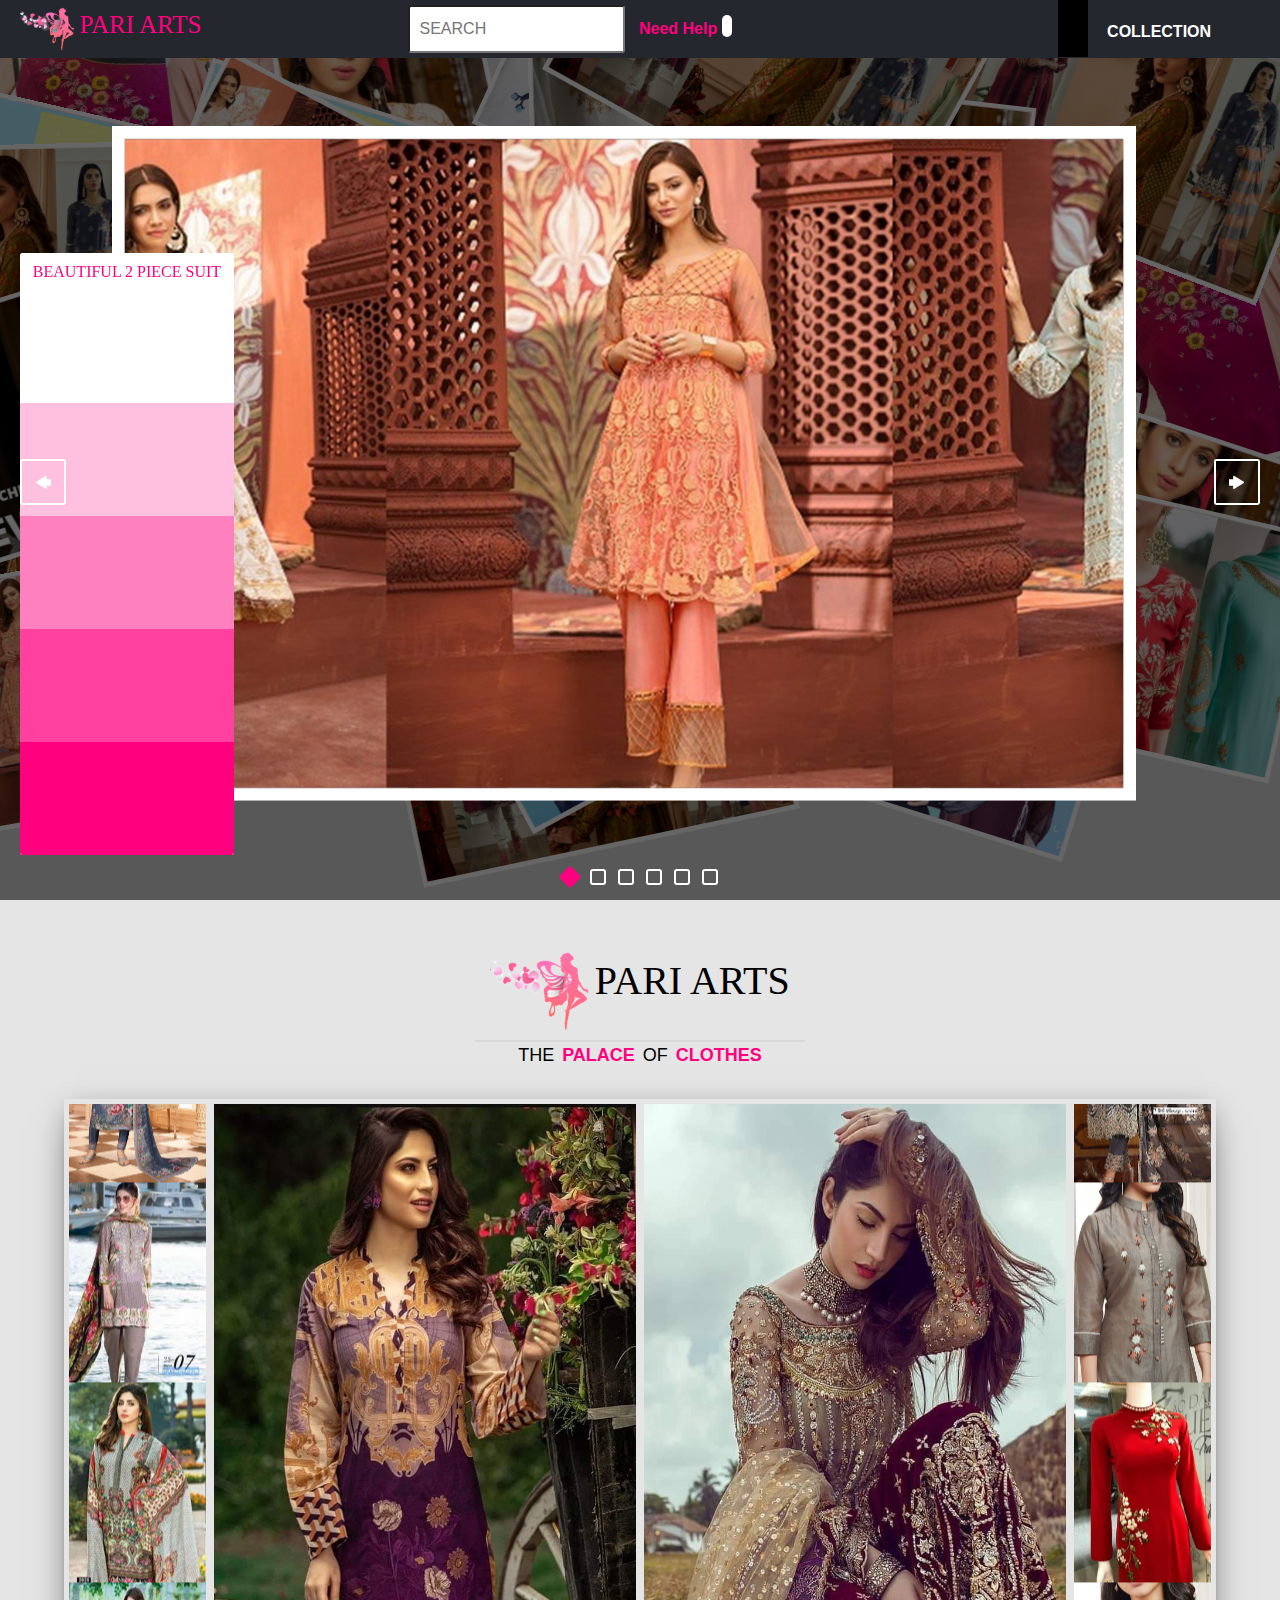
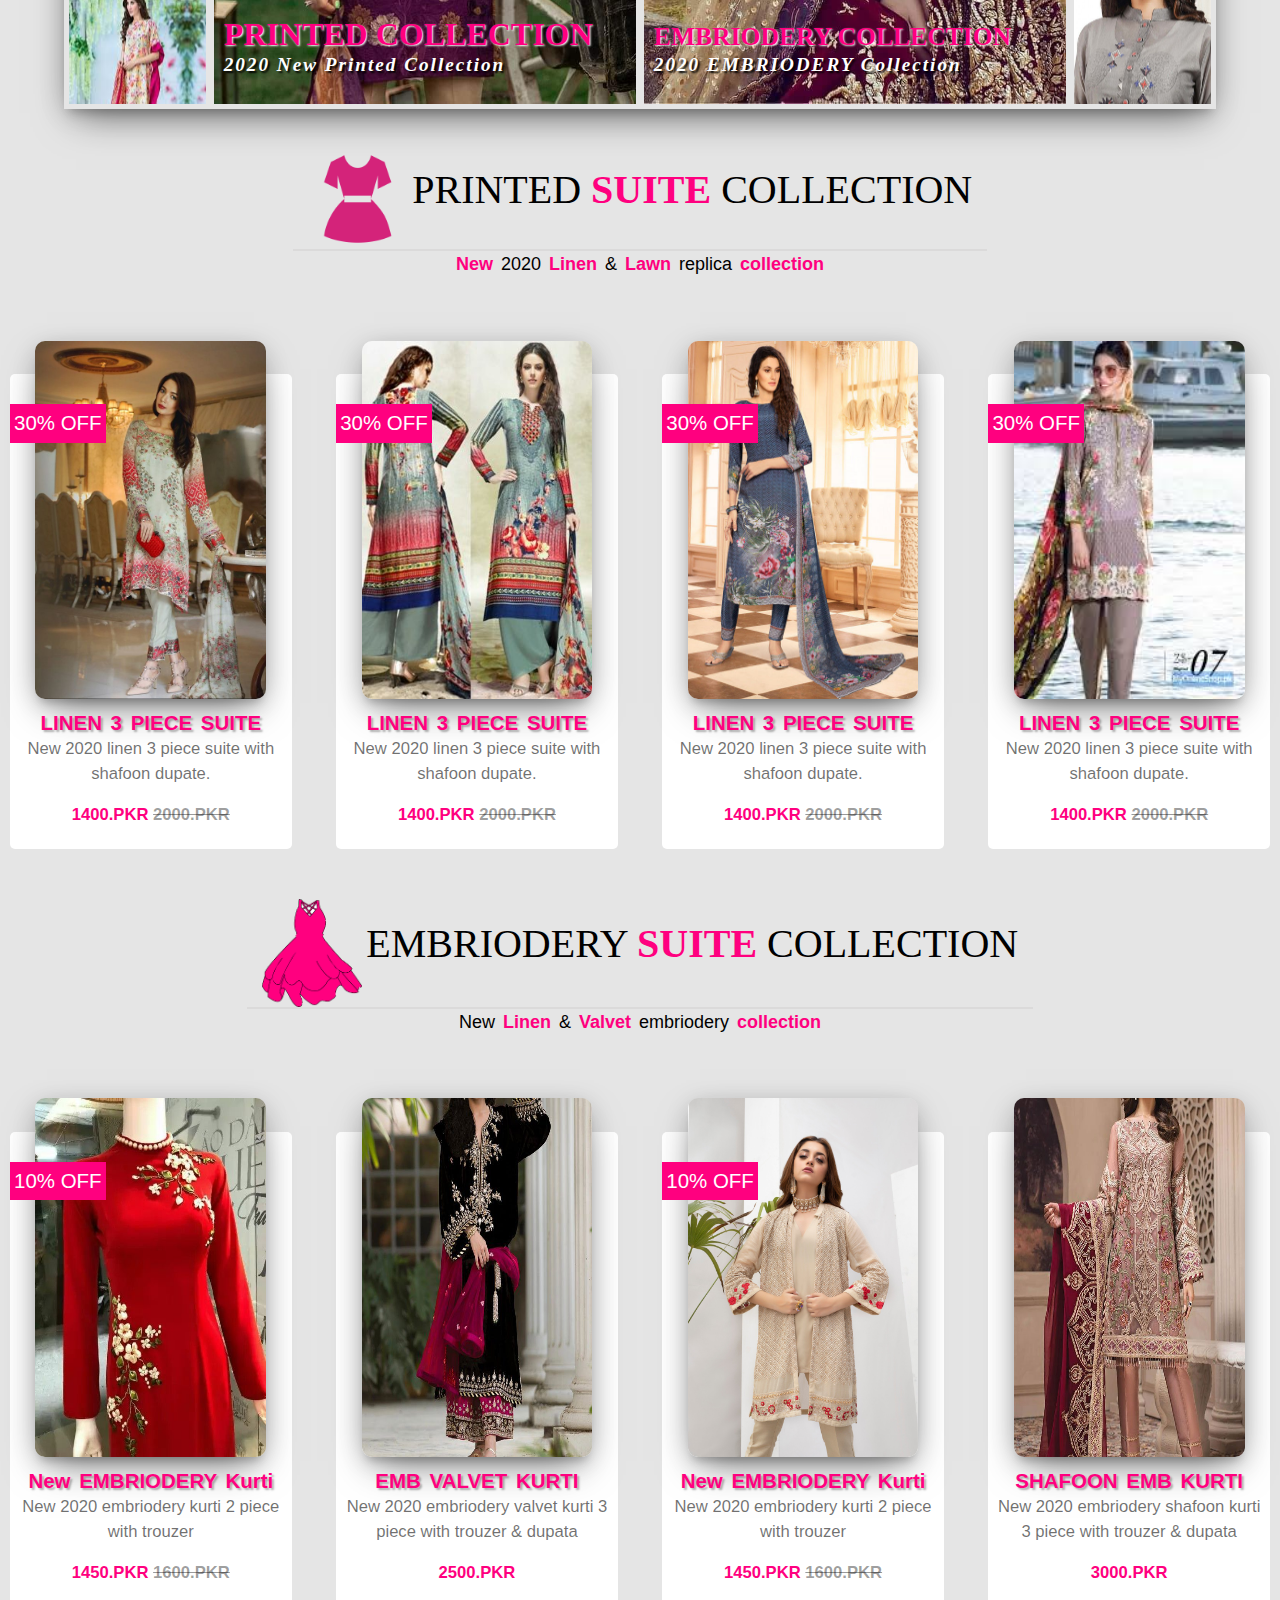
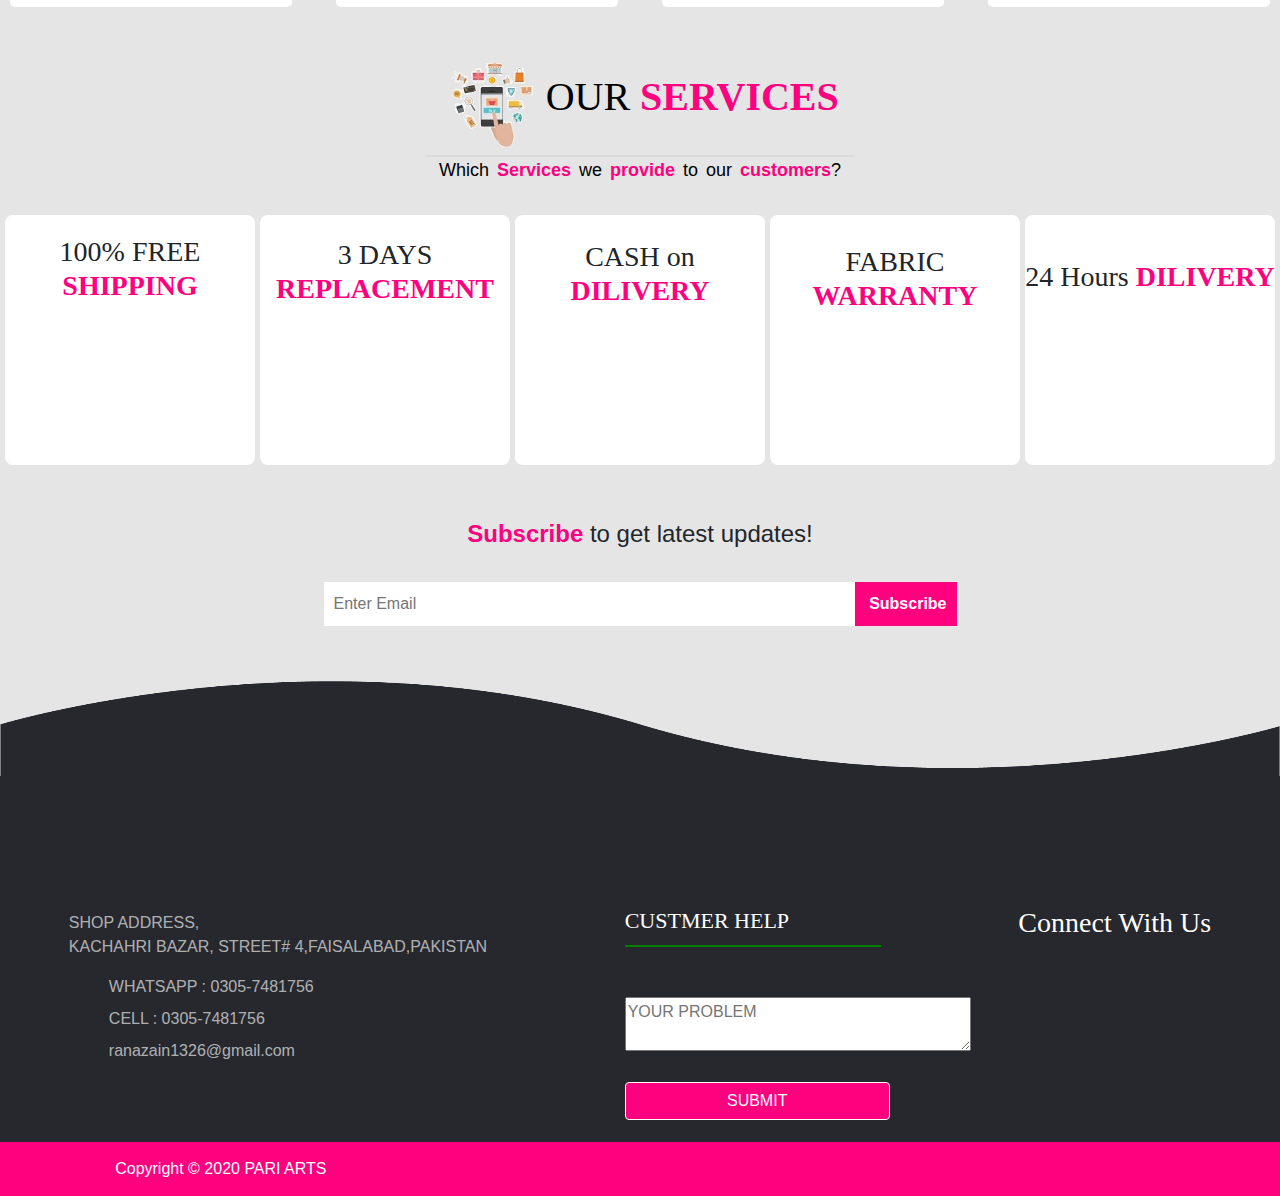
<file: public/index.html>
<!DOCTYPE html>
<html>
<head>
	<title>Pari Arts</title>
  <meta charset="UTF-8">
  <meta name="viewport" content="width=device-width, initial-scale=1.0">
  <meta http-equiv="X-UA-Compatible" content="ie=edge">
  <link rel="stylesheet" href="bootstrap.min.css">         
  <link rel="stylesheet" type="text/css" href="engine1/style.css" />
  <script type="text/javascript" src="engine1/jquery.js"></script>
  <link rel="stylesheet" href="https://pro.fontawesome.com/releases/v5.10.0/css/all.css" integrity="sha384-AYmEC3Yw5cVb3ZcuHtOA93w35dYTsvhLPVnYs9eStHfGJvOvKxVfELGroGkvsg+p" crossorigin="anonymous"/>
</head>

<body style="margin:none" id="body">
        <div class="search-div" id="search-b">
                <i class="fa fa-times" onclick="hides()"></i>
                <div>            
                <input type="search" placeholder="Search">
            </div>
            </div>
    <i id="chat" class="far fa-comment-dots" style="position: fixed; bottom: 80px;right: 10px;font-size: 35px; z-index: 300; color: #ff007f;"></i>
   <nav>

    <div class="logo-name">
      <img src="./IMGES/LOGO.png" alt="">
      <h1>PARI ARTS</h1>
    </div>

    <div class="search">
    <input type="search" placeholder="SEARCH">
    <i class="fas fa-search ser" style="color: white;font-size: 22px;" onclick="shows()"></i>
     <span id="help"> <span class="txt-h"> Need Help </span><i class="fas fa-question"></i>
               <ul class="about-drop">
                   <li>WHATSAPP : 0305-7481756
                       <i style="color: lightgreen;font-size: 20px;float: right" class="fab fa-whatsapp"></i>
                   </li>
                  
                   <li>CALL US : 03057481756
                       <i style="color: white;font-size: 20px;float: right" class="fas fa-phone"></i>
                   </li>
                   <li>CHAT : our team will help you
                       <i style="color: lightgreen;font-size: 20px;float: right" class="far fa-comment-dots"></i>
                   </li>
                   <li>EMAIL:<a style="text-decoration: none;" href="mailto:ranazain1326@gmail.com"> ranazain1326@gmail.com</a>
                     <i style="color: white;font-size: 20px;float: right" class="far fa-paper-plane"></i>
                   </li>
               </ul>
     </span>
   </div>

    <ul class="shop">
     <li> <a href="#" class="active"> <i class="fas fa-home"></i></a></li>        
     <li class="shop-d"> <span> COLLECTION<i class="fas fa-arrow-down"></i></span>
        <img class="img-nav" src="./IMGES/dress-transparent-png-5.png">       
       <ul class="about-drop t">
           <li>
             <a href="print-product.html">
             2020 REPLICA COLLECTION
           </a>
           <img src="./IMGES/dress-transparent-png-5.png">
              
           </li>
          
           <li>
               <a href="Emb-product.html">
               EMBRIODERY COLLECTION
             </a>
             <img src="./IMGES/dress-transparent-png-5.png">
                
             </li>
           
       </ul>
     </li>
      <li> <a href="login.html"> <i class="fas fa-user"></i></a></li>
      <li> <a href="whishlist.html"><i class="fas fa-shopping-cart"></i></a></li>
    </ul>

  </nav>
  <!-- Start slider -->
	 <div id="wowslider-container1">
	<div class="ws_images"><ul>
		<li><img src="data1/images/beautiful__2_piece_suit.jpg" alt="BEAUTIFUL  2 PIECE SUIT" title="BEAUTIFUL  2 PIECE SUIT" id="wows1_0"/></li>
		<li><img src="data1/images/new_2020_embriodery_kurti.jpg" alt="NEW 2020 EMBRIODERY KURTI" title="NEW 2020 EMBRIODERY KURTI" id="wows1_1"/></li>
		<li><img src="data1/images/new_2020_lawn_shirt.jpg" alt="NEW 2020 LAWN SHIRT" title="NEW 2020 LAWN SHIRT" id="wows1_2"/></li>
		<li><img src="data1/images/new_shafoon_collection.jpg" alt="NEW SHAFOON COLLECTION" title="NEW SHAFOON COLLECTION" id="wows1_3"/></li>
		<li><a href="http://wowslider.net"><img src="data1/images/printed__embriodery_shirt.png" alt="javascript slider" title="PRINTED & EMBRIODERY SHIRT" id="wows1_4"/></a></li>
		<li><img src="data1/images/printed_lawn.jpg" alt="PRINTED LAWN" title="PRINTED LAWN" id="wows1_5"/></li>
	</ul></div>
	<div class="ws_bullets"><div>
		<a href="#" title="BEAUTIFUL  2 PIECE SUIT"><span><img src="data1/tooltips/beautiful__2_piece_suit.jpg" alt="BEAUTIFUL  2 PIECE SUIT"/>1</span></a>
		<a href="#" title="NEW 2020 EMBRIODERY KURTI"><span><img src="data1/tooltips/new_2020_embriodery_kurti.jpg" alt="NEW 2020 EMBRIODERY KURTI"/>2</span></a>
		<a href="#" title="NEW 2020 LAWN SHIRT"><span><img src="data1/tooltips/new_2020_lawn_shirt.jpg" alt="NEW 2020 LAWN SHIRT"/>3</span></a>
		<a href="#" title="NEW SHAFOON COLLECTION"><span><img src="data1/tooltips/new_shafoon_collection.jpg" alt="NEW SHAFOON COLLECTION"/>4</span></a>
		<a href="#" title="PRINTED & EMBRIODERY SHIRT"><span><img src="data1/tooltips/printed__embriodery_shirt.png" alt="PRINTED & EMBRIODERY SHIRT"/>5</span></a>
		<a href="#" title="PRINTED LAWN"><span><img src="data1/tooltips/printed_lawn.jpg" alt="PRINTED LAWN"/>6</span></a>
	</div></div>
	<div class="ws_shadow"></div>
	</div>	
	<script type="text/javascript" src="engine1/wowslider.js"></script>
	<script type="text/javascript" src="engine1/script.js"></script>
	<!-- End slider -->
  
   <!-- Start first container  -->
    <div class="f-c-header">
       <div class="logo">
         <img src="./IMGES/LOGO.png" alt="pari emb" style="width: 100px">
         <h1>PARI ARTS</h1>
       </div>
       <p>THE <b>PALACE</b> OF <b>CLOTHES</b></p>
    </div>

 <!-- start of gellery -->
     <div class="img-grid">
          <marquee class="grid-left" direction="down" onmouseover="this.stop" onmouseout="this.start" scrollamount="10" behavior="alternate">
                <img src="./IMGES/printed/1.jpg" alt="">
                <img src="./IMGES/printed/2.jpg" alt="">
                <img src="./IMGES/printed/3.jpg" alt="">
                <img src="./IMGES/printed/4.jpg" alt="">
                <img src="./IMGES/printed/5.jpg" alt="">
                <img src="./IMGES/printed/6.jpg" alt="">                                                                                              
          </marquee>
          <div class="grid-left2">
                 <img class=".img" src="./IMGES/printed/left.jpg" alt="">
                 <h1> <b>PRINTED COLLECTION </b><br> <i> 2020 New Printed Collection</i> </h1>
          </div>
          <div class="grid-right2">
                 <img class=".img" src="./IMGES/emb/righr 2.jpg" alt="">       
                 <h1> <b>EMBRIODERY COLLECTION </b><br> <i> 2020 EMBRIODERY Collection</i> </h1>                               
          </div>
          <marquee class="grid-right" direction="down" onmouseover="this.stop" onmouseout="this.start" scrollamount="10" behavior="alternate">          
            <img src="./IMGES/emb/shiffon/chiffon-.jpg" alt="">
            <img src="./IMGES/emb/valvet/val.jpg" alt="">
            <img src="./IMGES/emb/LINEN/2.jpg" alt="">
            <img src="./IMGES/emb/KURTI 2020/2.jpg" alt="">
            <img src="./IMGES/emb/KURTI 2020/3.jpg" alt="">
            <img src="./IMGES/emb/KURTI 2020/1.jpg" alt=""> 
          </marquee>
     </div>
  <!-- end fo gellery -->
  <div class="f-c-header">
    <div class="logo">
      <img src="./IMGES/clothes-icon-png-58.png" alt="pari emb">
      <h1>PRINTED <b>SUITE</b> COLLECTION</h1>
    </div>
    <p> <b>New </b>2020 <b>Linen</b> &amp <b>Lawn</b> replica <b>collection</b></p>
 </div>

     <div class="printed-colec">

        <div class="cards">
          <span>30% OFF</span>
            <img src="./IMGES/printed/1.jpg" alt="">
            <h4>
              LINEN 3 PIECE SUITE
            </h4>
            <p>New 2020 linen 3 piece suite with shafoon dupate.</p>

            <div class="price-info">
                <i class="fas fa-heart"></i>
                <p id="price">
                    1400.PKR
                  <del style="color: rgba(0, 0, 0, 0.397);">2000.PKR</del>
                </p>
                <i class="fas fa-shopping-cart"></i>          
            </div>
        </div>
        <div class="cards">
            <span>30% OFF</span>
              <img src="./IMGES/printed/2.jpg" alt="">
              <h4>
                LINEN 3 PIECE SUITE
              </h4>
              <p>New 2020 linen 3 piece suite with shafoon dupate.</p>
  
              <div class="price-info">
                  <i class="fas fa-heart"></i>
                  <p id="price">
                      1400.PKR
                    <del style="color: rgba(0, 0, 0, 0.397);">2000.PKR</del>
                  </p>
                  <i class="fas fa-shopping-cart"></i>          
              </div>
          </div>
          <div class="cards">
              <span>30% OFF</span>
                <img src="./IMGES/printed/3.jpg" alt="">
                <h4>
                  LINEN 3 PIECE SUITE
                </h4>
                <p>New 2020 linen 3 piece suite with shafoon dupate.</p>
    
                <div class="price-info">
                    <i class="fas fa-heart"></i>
                    <p id="price">
                        1400.PKR
                      <del style="color: rgba(0, 0, 0, 0.397);">2000.PKR</del>
                    </p>
                    <i class="fas fa-shopping-cart"></i>          
                </div>
            </div>
            <div class="cards">
                <span>30% OFF</span>
                  <img src="./IMGES/printed/4.jpg" alt="">
                  <h4>
                    LINEN 3 PIECE SUITE
                  </h4>
                  <p>New 2020 linen 3 piece suite with shafoon dupate.</p>
      
                  <div class="price-info">
                      <i class="fas fa-heart"></i>
                      <p id="price">
                          1400.PKR
                        <del style="color: rgba(0, 0, 0, 0.397);">2000.PKR</del>
                      </p>
                      <i class="fas fa-shopping-cart"></i>    
                      <h1 class="view-more"><a href="print-product.html"><i class="fas fa-angle-right"></i></a></h1>      
                  </div>
              </div>
     </div>


     <div class="f-c-header">
        <div class="logo">
          <img src="./IMGES/images.png" alt="pari emb">
          <h1>EMBRIODERY <b>SUITE</b> COLLECTION</h1>
        </div>
        <p> New <b>Linen</b> &amp <b>Valvet</b> embriodery <b>collection</b></p>
     </div>
    
         <div class="printed-colec">
    
            <div class="cards">
              <span>10% OFF</span>
                <img src="./IMGES/emb/KURTI 2020/3.jpg" alt="">
                <h4>
                New EMBRIODERY Kurti
                </h4>
                <p>New 2020 embriodery kurti 2 piece with trouzer</p>
    
                <div class="price-info">
                    <i class="fas fa-heart"></i>
                    <p id="price">
                        1450.PKR
                      <del style="color: rgba(0, 0, 0, 0.397);">1600.PKR</del>
                    </p>
                    <i class="fas fa-shopping-cart"></i>          
                </div>
            </div>
            
            <div class="cards">
                
                  <img src="./IMGES/emb/valvet/val.jpg" alt="">
                  <h4>
                  EMB VALVET KURTI
                  </h4>
                  <p>New 2020 embriodery valvet kurti 3 piece with trouzer &amp dupata</p>
      
                  <div class="price-info">
                      <i class="fas fa-heart"></i>
                      <p id="price">
                          2500.PKR
                      </p>
                      <i class="fas fa-shopping-cart"></i>          
                  </div>
              </div>

              <div class="cards">
                  <span>10% OFF</span>
                    <img src="./IMGES/emb/KURTI 2020/6.jpg" alt="">
                    <h4>
                    New EMBRIODERY Kurti
                    </h4>
                    <p>New 2020 embriodery kurti 2 piece with trouzer</p>
        
                    <div class="price-info">
                        <i class="fas fa-heart"></i>
                        <p id="price">
                            1450.PKR
                          <del style="color: rgba(0, 0, 0, 0.397);">1600.PKR</del>
                        </p>
                        <i class="fas fa-shopping-cart"></i>          
                    </div>
                </div>

                <div class="cards">
                      <img src="./IMGES/emb/shiffon/chiffon-.jpg" alt="">
                      <h4>
                      SHAFOON EMB KURTI
                      </h4>
                      <p>New 2020 embriodery shafoon kurti 3 piece with trouzer &amp dupata</p>
          
                      <div class="price-info">
                          <i class="fas fa-heart"></i>
                          <p id="price">
                             3000.PKR
                          </p>
                          <i class="fas fa-shopping-cart"></i>          
                      </div>
                      <h1 class="view-more"><a href="Emb-product.html"><i class="fas fa-angle-right"></i></a></h1>      
                      
                  </div>
         </div>
    
             <!-- this is services area -->
             
             <div class="f-c-header">
                    <div class="logo">
                      <img src="./IMGES/serv.png" alt="pari emb" style="width: 100px;">
                      <h1>OUR <b>SERVICES</b></h1>
                    </div>
                    <p> Which <b>Services</b> we <b>provide</b> to our <b>customers</b>?</p>
                 </div>

                      <div class="services">
                          <div class="serv-card" style="margin-left: 5px;">
                            <i class="fas fa-shipping-fast" style="margin-top: 45px;"></i>
                            <h3 style="margin-top: 20px;">100% FREE <b> SHIPPING </b></h3>
                          </div>
                          <div class="serv-card">
                                <i class="fas fa-exchange-alt" style="margin-top: 45px;"></i>
                                <h3 style="margin-top: 23px;">3 DAYS <b> REPLACEMENT </b></h3>
                              </div>
                              <div class="serv-card">
                                    <i class="fas fa-money-bill-wave" style="margin-top: 45px;"></i>
                                    <h3 style="margin-top: 25px;" >CASH on <b> DILIVERY </b></h3>
                                  </div>
                                  <div class="serv-card">
                                        <i class="fas fa-diagnoses" style="margin-top: 40px;"></i>
                                        <h3 style="margin-top: 30px;">FABRIC <b> WARRANTY </b></h3>
                                      </div>
                                      <div class="serv-card">
                                            <i class="far fa-clock" style="margin-top: 40px;"></i>
                                            <h3 style="margin-top: 28px;">24 Hours <b> DILIVERY </b></h3>
                                          </div>
                      </div>
                      <div class="subscribe">
                      <h4> <b style="color: #ff007f">Subscribe</b> to get latest updates!</h4>
                      <div class="sub-btn">
                          <input type="email" placeholder="Enter Email" class="input">
                          <input class="butn" type="submit" value="Subscribe">
                        </div>
                    </div>
         <!-- this is footer area -->
         <footer>
           <img src="./IMGES/f.png" alt="">
            <div class="footer-1" style="margin-top: -10px;">
                <p>SHOP ADDRESS,<br>
                 <i class="fa fa-location-arrow"></i>
                 KACHAHRI BAZAR, STREET# 4,FAISALABAD,PAKISTAN</p>
                 <ul>
                     <li>
                     <i class="fab fa-whatsapp" aria-hidden="true" ></i>
                      WHATSAPP : 0305-7481756
                     </li>
                     <li>
                         <i class="fa fa-phone" aria-hidden="true" ></i>
                          CELL : 0305-7481756
                     </li>
                     <li>
                         <i class="fa fa-envelope" aria-hidden="true" ></i>
                          ranazain1326@gmail.com
                     </li>
                 </ul>
            </div>

            <div class="footer-2" style="margin-top: 50px;">
                <h3 style="font-size: 22px;">CUSTMER HELP</h3>
               <textarea style="margin-top: 50px;" name="help" cols="35" rows="2" placeholder="YOUR PROBLEM"></textarea>
               <button style="width: 265px"  class="btn btn-info my-4 btn-block" type="submit" onclick="problem()">SUBMIT</button>
            </div>
            <div class="footer-3" >
             <h3>Connect With Us</h3>
             <ul class="styled-icons icon-dark icon-theme-colored icon-circled icon-sm">
                 <li>
                     <a href="https://www.facebook.com" target="_blank"><i  class="fab fa-facebook-square"></i></a>
                 </li>
                         <li><a href="https://twitter.com" target="_blank"><i style="color: royalblue" class="fab fa-twitter"></i></a></li>
                         <li><a href="https://www.instagram.com" target="_blank"><i class="fab fa-instagram"></i></a></li>
                         <li><a href="https://www.youtube.com" target="_blank"><i style="color: rgb(209, 10, 10)" class="fab fa-youtube"></i></a></li>
             </ul>
            </div>
            <div class="copyright">
            Copyright © 2020 PARI ARTS
         </div>
        </footer>
        <div class="form-back" id="form-show">
                <i class="fa fa-times" onclick="hide()"></i>
                    <div class="form-info">
                        <img src="./IMGES/printed/left.jpg" alt="">
                        <div class="f-info">
                        <h1>WELCOME TO <b>PARI ARTS</b></h1>
                        <P>Pari Arts the palace of cloth.we have new &amp latest Embriodery &amp Printed suite collection.</P>
                        <a class="log" href="login.html" style="color: #ff007f; background-color: white; padding: 5px; " >LOGIN</a>
                    </div>
                </div>
            <form onsubmit="return signup()" id="f" class="text-center border border-light p-5 fs fs2" method="post" action="index.html">
            
                <p class="h4 mb-4" style="font-size: 30px;">Sign up</p>
                <hr>
                <div class="form-row mb-4">
                <div class="col">
                <!-- name -->
                <input type="text" id="Name" class="form-control" placeholder="NAME" required>
                </div>
                <div class="col">
                <!-- Last name -->
                <input type="text" id="UserName" class="form-control" placeholder="USERNAME" required>
                </div>
                </div>
                <!-- E-mail -->
                <input type="email" id="Email" class="form-control mb-4" placeholder="E-mail" required>
                <!-- Password -->
                <input type="password" id="Password" class="form-control" placeholder="Password" aria-describedby="defaultRegisterFormPasswordHelpBlock" required>
                    <br>
                <input type="password" id="RPassword" class="form-control" placeholder="Retype Password" aria-describedby="defaultRegisterFormPasswordHelpBlock" required>
                 <br>
                <div class="custom-control custom-checkbox">
                <input type="checkbox" class="custom-control-input" id="defaultRegisterFormNewsletter" required>
                <label class="custom-control-label" for="defaultRegisterFormNewsletter">Agree Terms and Condition!</label></div>
                <!-- Sign up button -->
                <button  class="btn btn-info my-4 btn-block" type="submit">SIGNUP</button>
                <div class="otherlog">
                        <a href="https://www.google.com" target="_blank"><i style="color: green" class="fab fa-google"></i></a>
                        <a href="https://www.facebook.com" target="_blank"><i style="color: royalblue" class="fab fa-facebook-square"></i></a>
                        <a href="https://www.twitter.com" target="_blank"><i class="fab fa-twitter"></i></a>   
                    </div> 
                </form>
            </div>
            <script src="app.js"></script>
</body>
</html>
</file>
<file: public/engine1/style.css>
body{
	background-color: #e5e5e5;
	overflow-x: hidden !important;
}
.active{
	background-color: black;
	padding: 15px 15px;;
	font-size: 25px;
}
/*
 *	generated by WOW Slider 9.0
 *	template Rhomb
 */
@import url(https://fonts.googleapis.com/css?family=Bitter);
@font-face {
  font-family: 'ws-ctrl-rhomb';
  src: url('ws-ctrl-rhomb.eot');
  src: url('ws-ctrl-rhomb.eot#iefix') format('embedded-opentype'),
       url('ws-ctrl-rhomb.svg#ws-ctrl-rhomb') format('svg');
  font-weight: normal;
  font-style: normal;
}
@font-face {
  font-family: 'ws-ctrl-rhomb';
  src: url('[data-uri]') format('woff'),
       url('[data-uri]') format('truetype');
}
#wowslider-container1 { 
	display: block;
	zoom: 1; 
	position: relative;
	width: 100%;
	max-width: 100%;
	max-height:none;
	margin:0px auto 0px;
	z-index:90;
	text-align:left; /* reset align=center */
	font-size: 10px;
	text-shadow: none; /* fix some user styles */

	/* reset box-sizing (to boostrap friendly) */
	-webkit-box-sizing: content-box;
	-moz-box-sizing: content-box;
	box-sizing: content-box; 
}
* html #wowslider-container1{ width:1600px }
#wowslider-container1 .ws_images ul{
	position:relative;
	width: 10000%; 
	height:100%;
	left:0;
	list-style:none;
	margin:0;
	padding:0;
	border-spacing:0;
	overflow: visible;
	/*table-layout:fixed;*/
}
#wowslider-container1 .ws_images ul li{
	position: relative;
	width:1%;
	height:100%;
	line-height:0; /*opera*/
	overflow: hidden;
	float:left;
	/*font-size:0;*/
	padding:0 0 0 0 !important;
	margin:0 0 0 0 !important;
}

#wowslider-container1 .ws_images{
	position: relative;
	left:0;
	top:0;
	height:100%;
	max-height:none;
	max-width: 100%;
	vertical-align: top;
	border:none;
	overflow: hidden;
}
#wowslider-container1 .ws_images ul a{
	width:100%;
	height:100%;
	max-height:none;
	display:block;
	color:transparent;
}
#wowslider-container1 img{
	max-width: none !important;
}
#wowslider-container1 .ws_images .ws_list img,
#wowslider-container1 .ws_images > div > img{
	width:100%;
	border:none 0;
	max-width: none;
	padding:0;
	margin:0;
}
#wowslider-container1 .ws_images > div > img {
	max-height:none;
}

#wowslider-container1 .ws_images iframe {
	position: absolute;
	z-index: -1;
}

#wowslider-container1 .ws-title > div {
	display: inline-block !important;
}

#wowslider-container1 a{ 
	text-decoration: none; 
	outline: none; 
	border: none; 
}

#wowslider-container1  .ws_bullets { 
	float: left;
	position:absolute;
	z-index:70;
}
#wowslider-container1  .ws_bullets div{
	position:relative;
	float:left;
	font-size: 0px;
}
/* compatibility with Joomla styles */
#wowslider-container1  .ws_bullets a {
	line-height: 0;
}

#wowslider-container1  .ws_script{
	display:none;
}
#wowslider-container1 sound, 
#wowslider-container1 object{
	position:absolute;
}

/* prevent some of users reset styles */
#wowslider-container1 .ws_effect {
	position: static;
	width: 100%;
	height: 100%;
}

#wowslider-container1 .ws_photoItem {
	border: 2em solid #fff;
	margin-left: -2em;
	margin-top: -2em;
}
#wowslider-container1 .ws_cube_side {
	background: #A6A5A9;
}


#wowslider-container1.ws_gestures {
	cursor: -webkit-grab;
	cursor: -moz-grab;
	cursor: url("[data-uri]"), move;
}
#wowslider-container1.ws_gestures.ws_grabbing {
	cursor: -webkit-grabbing;
	cursor: -moz-grabbing;
	cursor: url("[data-uri]"), move;
}

/* hide controls when video start play */
#wowslider-container1.ws_video_playing .ws_bullets,
#wowslider-container1.ws_video_playing .ws_fullscreen,
#wowslider-container1.ws_video_playing .ws_next,
#wowslider-container1.ws_video_playing .ws_prev {
	display: none;
}


/* youtube/vimeo buttons */
#wowslider-container1 .ws_video_btn {
	position: absolute;
	display: none;
	cursor: pointer;
	top: 0;
	left: 0;
	width: 100%;
	height: 100%;
	z-index: 55;
}
#wowslider-container1 .ws_video_btn.ws_youtube,
#wowslider-container1 .ws_video_btn.ws_vimeo {
	display: block;
}
#wowslider-container1 .ws_video_btn div {
	position: absolute;
	background-image: url(./playvideo.png);
	background-size: 200%;
	top: 50%;
	left: 50%;
	width: 7em;
	height: 5em;
	margin-left: -3.5em;
	margin-top: -2.5em;
}
#wowslider-container1 .ws_video_btn.ws_youtube div {
	background-position: 0 0;
}
#wowslider-container1 .ws_video_btn.ws_youtube:hover div {
	background-position: 100% 0;
}
#wowslider-container1 .ws_video_btn.ws_vimeo div {
	background-position: 0 100%;
}
#wowslider-container1 .ws_video_btn.ws_vimeo:hover div {
	background-position: 100% 100%;
}

#wowslider-container1 .ws_playpause.ws_hide {
	display: none !important;
}
/* bullets */
#wowslider-container1  .ws_bullets { 
	padding: 0px; 
}
#wowslider-container1 .ws_bullets a { 
	position:relative;
	display: inline-block;
	width: 0;
	margin: 3px 6px;
	padding: 8px;
} 
#wowslider-container1 .ws_bullets a > span {
	position:absolute;
	display: block;
	top:0;
	right: 0;
	height:100%;
	width:100%;
	border-radius: 3px;
	box-shadow: inset 0 0 0 2px #fff;

	-webkit-transition: background 200ms ease-in-out, -webkit-transform 200ms ease-in-out, box-shadow 200ms ease-in-out;
	transition: background 200ms ease-in-out, transform 200ms ease-in-out, -webkit-transform 200ms ease-in-out, box-shadow 200ms ease-in-out;
}

#wowslider-container1 .ws_bullets a.ws_overbull > span,
#wowslider-container1 .ws_bullets a.ws_selbull > span {
	-webkit-transform: rotate(45deg);
	transform: rotate(45deg);
	background: #ff007f;
	box-shadow: inset 0 0 0 2px #ff007f;
}
/* play/pause, arrows */
#wowslider-container1 a.ws_next,
#wowslider-container1 a.ws_prev,
#wowslider-container1 .ws_playpause {
	position:absolute;
	font: 2em "ws-ctrl-rhomb";
	width: 2.9em;
	height: 2.9em;
	top:50%;
	border-radius: 0.15em;
	
	margin-top: -1.25em;
	color: #ffffff;
	z-index: 100;

	box-shadow: inset 0 0 0 2px #fff;

	-webkit-transition: background 200ms ease-in-out, -webkit-transform 200ms ease-in-out, box-shadow 200ms ease-in-out;
	transition: background 200ms ease-in-out, transform 200ms ease-in-out, -webkit-transform 200ms ease-in-out, box-shadow 200ms ease-in-out;
}
#wowslider-container1 a.ws_next {
	right: 20px;
}
#wowslider-container1 a.ws_prev {
	left: 20px;
}
#wowslider-container1 .ws_playpause {
	left:50%;
	margin-left:-1.25em;
}

#wowslider-container1 a.ws_next:hover,
#wowslider-container1 a.ws_prev:hover,
#wowslider-container1 .ws_playpause:hover {
	background: #ff007f;
	box-shadow: inset 0 0 0 2px #ff007f;

	-webkit-transform: rotate(45deg);
	transform: rotate(45deg);
}


#wowslider-container1 a.ws_next > span,
#wowslider-container1 a.ws_prev > span,
#wowslider-container1 .ws_playpause > span {
	display: block;
	-webkit-transition: -webkit-transform 200ms ease-in-out;
	transition: transform 200ms ease-in-out, -webkit-transform 200ms ease-in-out;
}
#wowslider-container1 a.ws_next:hover > span,
#wowslider-container1 a.ws_prev:hover > span,
#wowslider-container1 .ws_playpause:hover > span {
	-webkit-transform: rotate(-45deg);
	transform: rotate(-45deg);
}

#wowslider-container1 a.ws_next > span:before,
#wowslider-container1 a.ws_prev > span:before,
#wowslider-container1 .ws_playpause > span:before {
	display: block;
	text-align: center;
	line-height: 2.9em;
	line-height: 3.2em\9; /* ie9 hack */
	height:100%;
}
/* IE10+ hacks */
_:-ms-input-placeholder, :root #wowslider-container1 a.ws_next > span:before {line-height: 3.2em;}
_:-ms-input-placeholder, :root #wowslider-container1 a.ws_prev > span:before {line-height: 3.2em;}
_:-ms-input-placeholder, :root #wowslider-container1 a.ws_playpause > span:before {line-height: 3.2em;}

#wowslider-container1 .ws_play > span:before {
	content:"\e800";
}
#wowslider-container1 .ws_pause > span:before {
	content:"\e801";
}
#wowslider-container1 a.ws_next > span:before {
	content:'\e803';
}
#wowslider-container1 a.ws_prev > span:before {
	content:'\e802';
}/* bottom center */
#wowslider-container1  .ws_bullets {
	bottom:1.5em;
	left:50%;
}
#wowslider-container1  .ws_bullets div{
	left:-50%;
}#wowslider-container1 .ws-title{
	font: 1em 'Bitter', serif;
	position: absolute;
	left: 20px;
	margin-right:10em;
	z-index: 50;
	bottom: 45px;
	top: auto;
	opacity: 1;
}
#wowslider-container1 .ws-title div,#wowslider-container1 .ws-title span{
	display:inline-block;
	padding: 0.6em 0.8em;
}
#wowslider-container1 .ws-title div{
	display:block;
	margin-top:0.5em;
	font-size: 1.3em;
	background-color: #ff007f;
	color: #fff;
	border-radius: 0.18em;
}
#wowslider-container1 .ws-title span{
	text-transform: uppercase;	
	border-radius: 0.15em;
	font-size: 2em;
	background-color: #fff;
	color: #ff007f;
}#wowslider-container1 .ws_images > ul{
	animation: wsBasic 24s infinite;
	-moz-animation: wsBasic 24s infinite;
	-webkit-animation: wsBasic 24s infinite;
}
@keyframes wsBasic{0%{left:-0%} 8.33%{left:-0%} 16.67%{left:-100%} 25%{left:-100%} 33.33%{left:-200%} 41.67%{left:-200%} 50%{left:-300%} 58.33%{left:-300%} 66.67%{left:-400%} 75%{left:-400%} 83.33%{left:-500%} 91.67%{left:-500%} }
@-moz-keyframes wsBasic{0%{left:-0%} 8.33%{left:-0%} 16.67%{left:-100%} 25%{left:-100%} 33.33%{left:-200%} 41.67%{left:-200%} 50%{left:-300%} 58.33%{left:-300%} 66.67%{left:-400%} 75%{left:-400%} 83.33%{left:-500%} 91.67%{left:-500%} }
@-webkit-keyframes wsBasic{0%{left:-0%} 8.33%{left:-0%} 16.67%{left:-100%} 25%{left:-100%} 33.33%{left:-200%} 41.67%{left:-200%} 50%{left:-300%} 58.33%{left:-300%} 66.67%{left:-400%} 75%{left:-400%} 83.33%{left:-500%} 91.67%{left:-500%} }

#wowslider-container1 .ws_bullets  a img{
	position:absolute;
	display:block;
	text-indent:0;
	bottom:15px;
	left:-43px;
	visibility:hidden;
	max-width:none;
    border: 2px solid #fff;
}
#wowslider-container1 .ws_bullets a:hover img{
	visibility:visible;
}

#wowslider-container1 .ws_bulframe div div{
	height:48px;
	overflow:visible;
	position:relative;
}
#wowslider-container1 .ws_bulframe div {
	left:0;
	overflow:hidden;
	position:relative;
	width:85px;
}
#wowslider-container1  .ws_bullets .ws_bulframe{
	position:absolute;
	display:none;
	bottom:25px;
	margin-left:8px;
	cursor:pointer;
    border: 2px solid #fff;

	/* fixed bulframe hidding in Chrome */
	-webkit-transform: translateZ(0);
	-ms-transform: translateZ(0);
	-o-transform: translateZ(0);
	transform: translateZ(0);
}#wowslider-container1 .ws_bulframe div div{
	height: auto;
}

@media all and (max-width:760px) {
	#wowslider-container1 .ws_fullscreen {
		display: block;
	}
}
@media all and (max-width:400px){
	#wowslider-container1 .ws_controls,
	#wowslider-container1 .ws_bullets,
	#wowslider-container1 .ws_thumbs{
		display: none
	}
}

	
						 /* -----------------starting design ui-------------------  */

.f-c-header{
	width: 100%;
	text-align: center;
	color: black;
	margin-top: 40px;
}
.logo{
	margin: 0;
	padding: 0;
	display: inline-block;
	padding: 0 15px;
	border-bottom: 2px solid rgb(219, 218, 218);
}
.logo img{
	width: 100px;
	vertical-align: middle;
}
.logo h1{
	display: inline-block;
	font-family: cursive;
	padding: 0;
	margin: 0;
}
.f-c-header p{
	word-spacing: 3px;
	font-family: sans-serif;
	font-size: 18px;
}
.f-c-header b{
	color: #ff007f;
}
.img-grid{
	display: flex;
	flex-direction: row;
	flex-wrap: wrap;
	justify-content:space-between;
	margin-left: auto;
	margin-right: auto;
	width: 90%;
	box-shadow: 0 16px 38px -12px rgba(0, 0, 0, 0.56), 0 4px 25px 0px rgba(0, 0, 0, 0.12), 0 8px 10px -5px rgba(0, 0, 0, 0.2);
	margin-top: 30px;
	overflow: hidden;
	padding: 5px 5px;
}
.grid-left, .grid-right{
	display: flex;
	flex-direction: column;
	flex-wrap: nowrap;
	justify-content: flex-start;
	height: 600px;
	width: 12%;
	padding: 0;
	overflow: hidden;
}
.grid-left img, .grid-right img{
   width: 100%;
   height: 200px;
   animation: all 6s infinite;
   animation-name: slide;
}
.grid-left img:hover,.grid-right img:hover{
	transform: scale(1.4);
	transition: all 0.3s ease-in-out;
	cursor: zoom-in;
 }
 .grid-left2:hover img, .grid-right2:hover img{
	transform: scale(1.5);
	transition: all 0.3s ease-in-out;
	cursor: zoom-in;
 }
 .grid-left2, .grid-right2{
	width: 37%;
	height: 600px;
	overflow: hidden;
	position: relative;	
 }
.grid-left2 img, .grid-right2 img{
   width: 100%;
   height: 600px;
}
.grid-left2 h1 , .grid-right2 h1{
	position: absolute;
	left: 10px;
	bottom: 20px;
	color: white;
	font-family: Georgia, 'Times New Roman', Times, serif;
	font-weight: bold;
	z-index: 5;
	font-size: 1.5vw;
	text-shadow: 1px 1px 2px rgb(255, 255, 255);
}

.grid-left2 h1 , .grid-right2 h1{
	cursor: zoom-in;
}
.grid-left2 h1 b{
	color: #ff007f;
	font-size: 2.5vw;
}
.grid-right2 h1 b{
	font-size: 2vw;
	color: #ff007f;	
}
.grid-left2 h1 i, .grid-right2 h1 i{
	letter-spacing: 2px;
	text-shadow: 2px 2px 2px rgb(0, 0, 0) !important;
}


/* @keyframes slide{
   0%{transform: translatey(0)}
   50%{transform: translateY(-600px)}
   100%{transform: translateY(0)}
} */
/* printed collection  */

.printed-colec{
	display: flex;
	flex-wrap: wrap;
	flex-direction: row;
	justify-content: space-between;
	align-items: center;
}
.printed-colec:hover .view-more{
    transform: scale(1);
}
.cards{
	width: 22vw;
	background-color:white;
	border-radius: 5px;
	padding: 5px;
	margin:  80px 10px 10px 10px;
	text-align: center;
	position: relative;
}
.cards span{
	position: absolute;
	z-index: 1;
	background-color: #ff007f;
	color: white;
	font-size: 1.6vw;
	padding: 4px;
	left: 0;
	top: 30px;
}

.cards img{
	width:85%;
	height: 28vw;
	border-radius: 10px;
	margin: 0 auto;
	margin-top: -3vw;
	box-shadow: 0 16px 38px -12px rgba(0, 0, 0, 0.56), 0 4px 25px 0px rgba(0, 0, 0, 0.12), 0 8px 10px -5px rgba(0, 0, 0, 0.2);
}
.cards>h4{
	font-size: 1.6vw;
	text-align: center;
	color: #ff007f;
	text-shadow: 2px 2px 2px rgba(0, 0, 0, 0.301); 
	word-spacing: 3px;
	font-family: sans-serif;
	font-weight: bold;
	display: inline-block;	
	margin: 0 ;
	margin-top: 12px;
	padding: 0;	
}
.cards>p{
	text-align: center;
	color: #0f0f0f9a;
	display: inline-block;
	font-family: sans-serif;
	font-size: 1.3vw;
}
.price-info{
	display: inline-block;
	padding: 0;
	margin: 0;
	padding-right: 15px;
}
.price-info p{
	display: inline-block;
	margin-left: 15px;
	color: #ff007f;
	font-size: 1.3vw;
	font-weight: bold;	
}
.cards i{
	color: rgba(128, 128, 128, 0.726);
	margin-left: 15px;
	font-size: 1.3vw;
	
}
.cards i:hover{
	color: #0f0f0f;
	cursor: pointer;
}
.cards i:active{
	color: #ff007f;
}
.view-more{
	 top: 20%;
	 right: 0;
	 margin: 0;
	 z-index: 5;
	 width: 50px;
	 height: 50px;
	 padding: none;
	 overflow: hidden;	 
	 text-align: center;
	 position: absolute;
	 text-align: center;
	 display: inline-block;
	 font-family: sans-serif;
	 border: 2px solid #ff007f;
	 background-color: white;
	 transition: transform 0.3s ease-in-out;
	 transform: scale(0);
}
.view-more a{
	text-decoration: none;
	text-align: center;
	overflow: hidden;
	margin: none;
	width: 50px;
	height: 50px;
	display: inline-block;
	position: relative;
}
.view-more a i{
	text-decoration: none;
	color: #ff007f;
	text-align: center;
	font-size: 30px;
	width: 50px;
	height: 50px;
	padding-bottom: 20px !important;
	transition: color 0.2s ease-in-out;
	float: none;
	margin: 0 auto;
	position: absolute;
	top: 9px;
	left: 0;
	padding: none;
}
.view-more:hover {
	color: white;
	background-color: #ff007f;
	border-color: white;
}
.view-more:hover a i{
	color: white;
	background-color: #ff007f;
}
.view-more:hover a{
	color: white;
	background-color: #ff007f;
}
/* .brand{
 margin: 0;
 padding: 0;
 overflow: hidden;
 text-align: center;
 opacity: 0.5;
}
.brand img{
   width: 18%;
   height:200px;
} */

/* here is navbar styling */

nav{
   display: flex;
   flex-direction: row;
   flex-wrap: wrap;
   justify-content: space-between;
   align-items: center;
   /* background-color: #0f0f0f; */
  background-color: #25272e;
   z-index: 5;
   width: 100%;
   padding: 0 20px;
}
nav img{
  width: 55px;
  vertical-align: middle;
}
nav h1{
	margin: 0;
	display: inline-block;
	color: #ff007f;
	font-family: cursive;
	padding: 0;
	font-size: 25px;
	/* text-shadow: 2px 1px 5px white; */
}

nav>ul li{
  display: inline-block;
  list-style: none;
}
nav>ul li a{
	text-decoration: none;
	color: white;
	font-size: 20px;
  }
  .shop{
	color: white;
	word-spacing: 15px;
	padding: 0;
	margin: 0;
	text-align: center;
  }
.shop li{
  color: white;
}

.search{
	min-width: 35%;
}

.search input{
	  padding: 10px;
	  width: 50%;
	  border-radius: 3px;
	  outline: none;
  }
#help , .shop{
	padding: 10px;
	color: #ff007f;
	font-family: sans-serif;
	font-weight: bold;
	cursor: pointer;
	position: relative;
}
#help>i{
	background-color: white;
	padding: 5px 5px 0 5px;
	width: 25px;
	height: 25px;
	border-radius: 25px;
	text-align: center;
	margin-left: 5px;
}


#help>ul, .shop>ul{
	display: inline-block;
	text-align: left;
}
#help>ul>li{
	font-size: 14px;
	cursor: pointer;
	padding: 8px 12px;
	position: relative;
	display: inline-block;
	color: white;   
	transition: background-color 0.2s ease;
	word-spacing: 5px;
}
#help ul li:hover, .shop ul li:hover{
    background-color: #ff007f;
	color: white;
 }
 #help ul li:hover a{
	color: white;
 }
 #shop ul li:hover a{
	color: white;
 }
 #help a{
    color: white;
}
 .about-drop{
   width: 280px;
   position: absolute;
   top: 35px;
   left: 0;
   background-color: #25272e;
   padding: 0;
   height: 0;
   overflow: hidden;
   transition: height 0.4s ease;
   font-size: small;
   z-index: 100;
 }
 .about-drop>li{
    text-decoration: none;
    list-style-type: none;
    margin: 0;
    padding: 8px;
	padding-left: 20px;
	width: 280px;
    transition: all 0.5s ease;
    color: white;
 }
 .t{
	left: -50px;
	top: 55px;
	text-align: left;
	width: 250px;
 }
 .t>li{
	width: 250px;
	word-spacing: 3px;
 }
 .t>li a{
	font-size: 14px;
 }
 .t img{
	width: 25px;
	float: right;
	vertical-align: middle;
 }
nav  a:hover{
   color: white;
   text-decoration: none;
}

#help:hover .about-drop{
    height:148px;
}
.shop-d:hover .about-drop{
    height:80px;
}
@media screen and (max-width:1000px){
.cards{
	width: 21.5vw;
	background-color:white;
	border-radius: 5px;
	padding: 5px;
	margin:  80px 10px 10px 10px;
	text-align: center;
	position: relative;
}
}

@media screen and (max-width:960px){
	.printed-colec{
		display: flex;
		flex-wrap: wrap;
		flex-direction: row;
		justify-content: space-around;
		align-items: center;
	}
	.printed-colec:hover .view-more{
		transform: scale(1);
	}
	.cards{
		width: 300px;
		background-color:white;
		border-radius: 5px;
		padding: 5px;
		margin:  80px 10px 10px 10px;
		text-align: center;
		position: relative;
	}
	.cards span{
		position: absolute;
		z-index: 1;
		background-color: #ff007f;
		color: white;
		font-size: 20px;
		padding: 4px;
		left: 0;
		top: 30px;
	}
	.cards img{
		width:85%;
		height: 340px;
		border-radius: 10px;
		margin: 0 auto;
		margin-top: -3vw;
		box-shadow: 0 16px 38px -12px rgba(0, 0, 0, 0.56), 0 4px 25px 0px rgba(0, 0, 0, 0.12), 0 8px 10px -5px rgba(0, 0, 0, 0.2);
	}
	
	.cards>h4{
		font-size: 22px;
		text-align: center;
		color: #ff007f;
		text-shadow: 2px 2px 2px rgba(0, 0, 0, 0.301); 
		word-spacing: 3px;
		font-family: sans-serif;
		font-weight: bold;
		display: inline-block;	
		margin: 0 ;
		margin-top: 12px;
		padding: 0;	
	}
	.cards>p{
		text-align: center;
		color: #0f0f0f9a;
		display: inline-block;
		font-family: sans-serif;
		font-size: 18px;
	}
	.price-info{
		display: inline-block;
		padding: 0;
		margin: 0;
		padding-right: 15px;
	}
	.price-info p{
		display: inline-block;
		margin-left: 15px;
		color: #ff007f;
		font-size: 18px;
		font-weight: bold;	
	}
	.cards i{
		color: rgba(128, 128, 128, 0.726);
		margin-left: 15px;
		font-size: 18px;
		
	}
	.cards i:hover{
		color: #0f0f0f;
		cursor: pointer;
	}
	.cards i:active{
		color: #ff007f;
	}
	.view-more{
		transform: scale(1);
	}
	.img-grid{
		display: flex;
		flex-direction: row;
		flex-wrap: wrap;
		justify-content:space-between;
		margin-left: auto;
		margin-right: auto;
		width: 90%;
		box-shadow: 0 16px 38px -12px rgba(0, 0, 0, 0.56), 0 4px 25px 0px rgba(0, 0, 0, 0.12), 0 8px 10px -5px rgba(0, 0, 0, 0.2);
		margin-top: 30px;
		overflow: hidden;
		padding: 5px 5px;
	}
	.grid-left, .grid-right{
		display: flex;
		flex-direction: column;
		flex-wrap: nowrap;
		justify-content: flex-start;
		height: 450px;
		width: 15%;
		padding: 0;
		overflow: hidden;
	}
	.grid-left img, .grid-right img{
	   width: 100%;
	   height: 150px;
	   animation: all 6s infinite;
	   animation-name: slide;
	}
	.grid-left img:hover,.grid-right img:hover{
		transform: scale(1.4);
		transition: all 0.3s ease-in-out;
		cursor: zoom-in;
	 }
	 .grid-left2 img:hover, .grid-right2 img:hover{
		transform: scale(1.5);
		transition: all 0.3s ease-in-out;
		cursor: zoom-in;
	 }
	 .grid-left2, .grid-right2{
		width: 34%;
		height: 450px;
		overflow: hidden;
	 }
	.grid-left2 img, .grid-right2 img{
	   width: 100%;
	   height: 450px;
	}

}
@media screen and (max-width:768px){
	nav{
      display: none;
	}
	
}

@media screen and (max-width: 700px){
	.img-grid{
		display: flex;
		flex-direction: row;
		flex-wrap: wrap;
		justify-content:space-between;
		margin-left: auto;
		margin-right: auto;
		width: 90%;
		box-shadow: 0 16px 38px -12px rgba(0, 0, 0, 0.56), 0 4px 25px 0px rgba(0, 0, 0, 0.12), 0 8px 10px -5px rgba(0, 0, 0, 0.2);
		margin-top: 30px;
		overflow: hidden;
		padding: 5px 5px;
	}
	.grid-left, .grid-right{
		display: flex;
		flex-direction: column;
		flex-wrap: nowrap;
		justify-content: flex-start;
		height: 350px;
		width: 15%;
		padding: 0;
		overflow: hidden;
	}
	.grid-left img, .grid-right img{
	   width: 100%;
	   height: 116.66px;
	   animation: all 6s infinite;
	   animation-name: slide;
	}
	.grid-left img:hover,.grid-right img:hover{
		transform: scale(1.4);
		transition: all 0.3s ease-in-out;
		cursor: zoom-in;
	 }
	 .grid-left2 img:hover, .grid-right2 img:hover{
		transform: scale(1.5);
		transition: all 0.3s ease-in-out;
		cursor: zoom-in;
	 }
	 .grid-left2, .grid-right2{
		width: 34%;
		height: 350px;
		overflow: hidden;
	 }
	.grid-left2 img, .grid-right2 img{
	   width: 100%;
	   height: 350px;
	}
}
@media screen and (max-width: 600px){
	.img-grid{
		width: 85%;
	box-shadow: none;
	}
	.grid-left, .grid-right{
		display:  none !important;
	}
	.grid-left2, .grid-right2{
		width: 50%;
		height: 300px;
		overflow: hidden;
	 }
	.grid-left2 img, .grid-right2 img{
	   width: 100%;
	   height: 300px;
	}
}

@media screen and (max-width: 500px){
	.img-grid{
		width: 95%;
		height: 300px;
	box-shadow: none;
	}
	.grid-left, .grid-right{
		display:  none !important;
	}
	.grid-left2, .grid-right2{
		width: 50%;
		height: 300px;
		overflow: hidden;
	 }
	.grid-left2 img, .grid-right2 img{
	   width: 100%;
	   height: 300px;
	}
	.grid-left2 h1 , .grid-right2 h1{
		/* left: 10px;
		top: 200px; */
		font-size: 1.5vw;
	}
}
@media screen and (max-width: 450px){
	.img-grid{
		width: 95%;
		height: 270px;
	box-shadow: none;
	}
	.grid-left, .grid-right{
		display:  none !important;
	}
	.grid-left2, .grid-right2{
		width: 50%;
		height: 300px;
		overflow: hidden;
	 }
	.grid-left2 img, .grid-right2 img{
	   width: 100%;
	   height: 300px;
	}
	.grid-left2 h1 , .grid-right2 h1{
		left: 10px;
		top: 220px;
		font-size: 1.6vw;
	}
}
@media screen and (max-width: 400px){
	.img-grid{
		width: 100%;
		height: 270px;
	box-shadow: none;
	}
	.grid-left, .grid-right{
		display:  none !important;
	}
	.grid-left2, .grid-right2{
		width: 50%;
		height: 300px;
		overflow: hidden;
	 }
	.grid-left2 img, .grid-right2 img{
	   width: 100%;
	   height: 300px;
	}

}
/* START FOTM STYLING */
.form-group{
   margin-left: auto;
    margin-right: auto;
    width: 80%;
}
.lo{
    margin-left: auto;
    margin-right: auto;
    text-align: center;
    width: 180px;
    font-weight: bold;
}
.form-control{
   height: 25px;
}
#f{
    box-shadow: 1px 1px 15px 1px black;
    margin-right: auto;height: 480px;
    background-color: white;
    border-bottom: 5px;
    margin-bottom: 5%;
    margin-left: auto;
    max-width: 350px;
    min-width: 300px;
    margin-top: 5%;
    height: 510px;
    overflow: hidden;
}

.log{
	color:#ff007f; 
	font-size: 20px;
	font-weight: bold
}
.log:hover{
    color: black;
}
.btn{
	background-color: #ff007f !important;
	border-color: #ffffff !important;
}

footer{
    display: flex;
    flex-direction: row;
    justify-content: space-around;
    align-items: center;
    flex-wrap: wrap;
    background-color: #26282e;
	padding: 20px 0 0 0;
	margin: none;
	overflow: hidden;
}
footer ul{
    padding: none;
}
.footer-1 li, .footer-1 p{
  list-style: none;
  margin-top: 8px;
  color: rgba(245, 245, 245, 0.678);
}

.footer-1 i{
    color:green;
  }

  .footer-2>h3{
      margin: 0;
      color: white;
      padding: 10px 0;
      border-bottom: 2px solid green;
      font-family: 'Times New Roman', Times, serif;
  }
  .footer-2{
    width: 20%;
  }
.footer-3{
    padding: 0 0 100px 0;
}
.footer-3>h3{
    margin: 0;
    color: white;
    padding: 10px 0;
    font-family: 'Times New Roman', Times, serif;
}
.footer-3 li{
	display: inline-block;
	color: white;
    text-align: center;
	overflow: hidden;
	padding: none;
   margin: none;
}
.footer-3 li a{
   text-decoration: none;
   color: white;
   font-size: 3vw;
   display: inline-block;
   padding: none;
   margin: none;
}
.footer div{
    margin-right: 20px;
    width: 30%;
}
.copyright{
    width: 100%;
    background-color: #ff007f;
    padding: 15px 0 15px 9vw;
    color: white;
	margin: none;
	position: absolute;
	left: 0;
	bottom: 0;
	overflow: hidden;
}
.text-white{
	color: red;
}
footer{
	margin-top: 150px;
	position: relative;
	width: 100%;
	padding-bottom: 0px !important;
	margin-bottom: 0px !important;
	height: 420px;
}
@media only screen and (max-width: 985px){
   .footer-2{
	   width: 300px;
   }
   .footer-2{
	   padding: 0;
   }
   .footer-3{
	   padding: 0 !important;
	   margin-top: -100px;
	   display: flex !important;
	   flex-direction: row;
	   justify-content: space-around;
	   flex-wrap: nowrap;
   }
   .footer-3 li a{
	text-decoration: none;
	color: white;
	font-size: 3vw;
 }
 footer{
	 height: 450px !important;
 }
}
@media only screen and (max-width: 815px){
	.footer-1{
		width: 100%;
		text-align: center;
	}
	.footer-1 li{
	display: inline-block;
	margin: 10px;
 }
	 .footer-2{
	   width:  30%;
	   margin-top: -100px !important;
	   padding: 0;
	}
	.footer-3 li a{
		text-decoration: none;
		color: white;
		font-size: 35px;
	 }
	
 }
 @media only screen and (max-width: 695px){
	.footer-1{
		width: 100%;
		text-align: center;
	}
	.footer-1 li{
	display: inline-block;
	margin: 10px;
 }
	 .footer-2{
	   width:  50%;
	   margin-top: 10px !important;
	   padding: 0;
	}
	.footer-3 li a{
		text-decoration: none;
		color: white;
		font-size: 35px;
	 }
	 .footer-3{
		margin-top: 2px !important;
		margin-bottom: 50px !important;
	 }
	 footer{
		 height: 570px !important;
	 }
 }
 @media only screen and (max-width: 455px){
	.footer-1{
		width: 100%;
		text-align: center;
	}
	.footer-1 li{
	display: inline-block;
	margin: 10px;
 }
	 .footer-2{
	   width:  50%;
	   margin-top: 10px !important;
	  float: left !important;
	   padding: 0;
	}
	.footer-2 button{
		width:  50% !important;
	 }
	 .footer-2 textarea{
		width:  100% !important;
	 }
	.footer-3 li a{
		text-decoration: none;
		color: white;
		font-size: 25px;
	 }
	 .footer-2 h3{
		font-size: 18px !important;
	 }
	 .footer-3{
		margin-top: 0px !important;
		margin-bottom: 50px !important;
	 }
	 .footer-3 h3{
		font-size: 18px !important;
	 }
	 footer{
		 height: 650px !important;
	 }
 }
footer>img{
	z-index: -1;
	position: absolute;
	top: -95px;
	left: 0;
    width: 100%;
	height: 200px;
}
footer{
	overflow: visible !important;
}
.transp{
  background-color: aqua;
  position: absolute;
  top: 0;
  left: 0;
}
.fs{
	margin-top: 10px;
}
.fs2{
	margin-top: 0 !important;
	margin-bottom: 0 !important;
}
.form-info{
	position: relative;
	margin: 0 !important;
}
.form-info img{
	width: 400px;
	height: 510px;
	opacity: 0.5;
}
.f-info{
	position: absolute;
	top: 50%;
	left: 10%;
	color: white;
}
.f-info h1{
	margin: 0 !important;
	padding: 0 !important;
	font-size: 35px  !important;
}
.f-info p{
	margin-top: 20px !important;
}
.f-info b{
	color: #ff007f;
}
.form-back>i{
	position: absolute;
	top: 0;
	right: 5px;
	font-size: 25px;
}

.form-back{
	position: fixed !important;
	background-color: #0f0f0f;
	border: 2px solid black;
	top: 12%;
	left: 25%;
	z-index: 200;
	display: flex;
	flex-direction: row;
	flex-wrap: nowrap;
	justify-content: center;
	transform: scale(0);	
	animation: transform 0.5s ease-in-out;
	margin-bottom: 20px;
}
.show{
	transform: scale(1) !important;
	transition: all 0.5s ease-in-out;	
}
.hide{
	transform: scale(0) !important;
	transition: all 0.5s ease-in-out;	
}
.otherlog{
	word-spacing: 10px !important;
	font-size: 25px;
}
@media screen and (max-width:1280px){
	
	.form-back{
		top: 20% !important;;
		left: 15% !important;
	}
	}
@media screen and (max-width:1040px){
	
	.form-back{
		top: 20% !important;;
		left: 15% !important;
	}
	}
	@media screen and (max-width:950px){
	
		.form-back{
			top: 20% !important;;
			left: 7% !important;
		}
		}
@media screen and (max-width:780px){
	
			.form-info{
				display: none;
			}
			.form-back{
				top: 20% !important;;
				left: 25% !important;
			}
}
@media screen and (max-width:561px){
	
	.form-info{
		display: none;
	}
	.form-back{
		top: 20% !important;;
		left: 15% !important;
	}
}
@media screen and (max-width:481px){
	
	.form-info{
		display: none;
	}
	.form-back{
		top: 20% !important;;
		left: 10% !important;
	}
}
@media screen and (max-width:430px){
	
	.form-info{
		display: none;
	}
	.form-back{
		top: 5% !important;
		left: 5% !important;
	}
}
@media screen and (max-width:390px){
	
	.form-info{
		display: none;
	}
	.form-back{
		top: 5% !important;;
		left: 2% !important;
	}
}
.ser{
	display: none !important;
}
.img-nav{
	width: 30px;
	margin-bottom: 5px;
    vertical-align: middle;
	display: none;
}
@media screen and (max-width: 915px){
	.ser{
		display: inline-block !important;
	}
	.search>input{
		display: none;
	}
	.img-nav{
		display: inline-block !important;
	}
.shop-d>span{
	display: none;
}
	nav{
		display: flex;
		flex-direction: row;
		flex-wrap: wrap;
		justify-content: space-around;
		align-items: center;
		/* background-color: #0f0f0f; */
	   background-color: #25272e;
		z-index: 5;
		width: 100%;
		padding: 0 20px;
	 }
	 nav img{
	   width: 55px;
	   vertical-align: middle;
	 }
	 nav h1{
		 margin: 0;
		 display: inline-block;
		 color: #ff007f;
		 font-family: cursive;
		 padding: 0;
		 font-size: 25px;
		 /* text-shadow: 2px 1px 5px white; */
	 }
	 
	 nav>ul li{
	   display: inline-block;
	   list-style: none;
	 }
	 nav>ul li a{
		 text-decoration: none;
		 color: white;
		 font-size: 20px;
	   }
	   .shop{
		 color: white;
		 word-spacing: 15px;
		 padding: 0;
		 margin: 0;
		 text-align: center;
	   }
	 .shop li{
	   color: white;
	 }
	 
	 .search{
		 min-width: 18%;
		 /* background-color: #ff007f; */
	 }
	 
	 .search input{
		   padding: 10px;
		   width: 50%;
		   border-radius: 3px;
		   outline: none;
	   }
	 #help , .shop{
		 padding: 10px;
		 color: #ff007f;
		 font-family: sans-serif;
		 font-weight: bold;
		 cursor: pointer;
		 position: relative;
	 }
	 #help>i{
		 background-color: white;
		 padding: 5px 5px 0 5px;
		 width: 25px;
		 height: 25px;
		 border-radius: 25px;
		 text-align: center;
		 margin-left: 5px;
	 }
	 
	 
	 #help>ul, .shop>ul{
		 display: inline-block;
		 text-align: left;
	 }
	 #help>ul>li{
		 font-size: 14px;
		 cursor: pointer;
		 padding: 8px 12px;
		 position: relative;
		 display: inline-block;
		 color: white;   
		 transition: background-color 0.2s ease;
		 word-spacing: 5px;
	 }
	 #help ul li:hover, .shop ul li:hover{
		 background-color: #ff007f;
		 color: white;
	  }
	  #help ul li:hover a{
		 color: white;
	  }
	  #shop ul li:hover a{
		 color: white;
	  }
	  #help a{
		 color: white;
	 }
	  .about-drop{
		width: 280px;
		position: absolute;
		top: 35px;
		left: 0;
		background-color: #25272e;
		padding: 0;
		height: 0;
		overflow: hidden;
		transition: height 0.4s ease;
		font-size: small;
		z-index: 100;
	  }
	  .about-drop>li{
		 text-decoration: none;
		 list-style-type: none;
		 margin: 0;
		 padding: 8px;
		 padding-left: 20px;
		 width: 280px;
		 transition: all 0.5s ease;
		 color: white;
	  }
	  .t{
		 left: -50px;
		 top: 55px;
		 text-align: left;
		 width: 250px;
	  }
	  .t>li{
		 width: 250px;
		 word-spacing: 3px;
	  }
	  .t>li a{
		 font-size: 14px;
	  }
	  .t img{
		 width: 25px;
		 float: right;
		 vertical-align: middle;
	  }
	 nav  a:hover{
		color: white;
		text-decoration: none;
	 }
	 
	 #help:hover .about-drop{
		 height:148px;
	 }
	 .img-nav:hover .about-drop{
		 height:80px;
	 }
}

@media screen and (max-width: 651px){
	.t{
		left: 80px !important;
		top: 60px !important;
	 }
	nav h1{
		font-size: 22px;
	}
	.txt-h{
      display: none;
	}
	#help{
		word-spacing: 50px !important;
	}
	#help>i{
		background-color: transparent;
		font-size: 22px;
		padding: 0;
		width: auto;
		height: auto;
		border-radius: 0;
		text-align: center;
		margin-left: 5px;
		
	}
	.search{
		min-width: 10%;
	}
	nav{
		flex-direction: row-reverse;
		justify-content: space-around;
	}
	.shop{
		margin: 0 !important;
	}
	.about-drop{
		top: 43px !important;
		left: -100px;
		
	  }
}
@media screen and (max-width: 555px){
.about-drop{
	top: 43px !important;
	left: -100px;
	
  }
}
@media screen and (max-width: 540px){
	nav h1{
		font-size: 22px;
	}
	.txt-h{
      display: none;
	}
	#help{
		word-spacing: 50px !important;
	}
	
	#help>i{
		background-color: transparent;
		font-size: 20px;
		padding: 0;
		width: auto;
		height: auto;
		border-radius: 0;
		text-align: center;
		margin-left: 5px;
		
	}
	.search{
		min-width: 10%;
	}
	.ser{
		font-size: 20px !important;
	}
	nav{
		flex-direction: row-reverse;
		justify-content: space-around;
	}
	.shop{
		margin: 0 !important;
		font-size: 20px !important;
	}
	.active{
		font-size: 20px !important; 
	}
	.img-nav{
		width: 30px;
	}
	
}
@media screen and (max-width: 500px){
	nav h1{
		display: none !important;
	}
	.logo-name img{
		display: none;
	}
	.txt-h{
      display: none;
	}
	#help>i{
		background-color: transparent;
		font-size: 20px;
		padding: 0;
		width: auto;
		height: auto;
		border-radius: 0;
		text-align: center;
		margin-left: 5px;
		
	}
	.search{
		min-width: 10%;
		word-spacing: 10px;
	}
	.ser{
		font-size: 20px !important;
	}
	nav{
		flex-direction: row-reverse;
		justify-content: space-around;
	}
	.shop{
		margin: 0 !important;
		font-size: 20px !important;
	}
	.active{
		font-size: 20px !important; 
	}
	.img-nav{
		width: 30px;
	}
	.about-drop{
		left: -150px !important;
	}
	.t{
		left: 60px !important;
		top: 55px !important;
	}
}
@media screen and (max-width: 465px){
   .about-drop{
	   left: -180px !important;
   }
   .t{
	left: 60px !important;
	top: 55px !important;
}
}
@media screen and (max-width: 405px){
	.about-drop{
		left: -200px !important;
	}
	.t{
	 left: 60px !important;
	 top: 55px !important;
 }
 }
 @media screen and (max-width: 362px){
	 .form-back{
		 left: 0 !important;
	 }
	.about-drop{
		left: -220px !important;
	}
	.t{
	 left: 60px !important;
	 top: 55px !important;
 }
 .search{
	 word-spacing: 0 !important;
 }
 }
 @media screen and (max-width: 342px){
	.form-back{
		left: 0 !important;
	}
   .about-drop{
	   left: -230px !important;
   }
   .t{
	left: 30px !important;
	top: 55px !important;
}
.search{
	word-spacing: 0 !important;
}
}
@media screen and (max-width: 325px){
	.shop i{
		font-size: 18px !important;
	}
	.search{
		font-size: 18px !important;
	}
}
.search-div{
	top: 0;
	left: 0;
	width: 100%;
	height: 100vh;
	position: fixed;
	z-index: 200000;
	overflow: hidden;
	text-align: center;
	transform: scale(0);	
	background-color: #000000f5;
	animation: transform 0.5s ease-in-out;
}
.search-div input{
	width: 50%;
	height: 50px;
	padding: 5px;
	border: none;
	outline: none;
	color: white;
	font-size: 30px;
	margin-top: 300px;
	text-align: center;
	background-color: transparent;
	border-bottom: 2px solid #ff007f;
}
.search-div i{
	top: 0;
	right: 10px;
	outline: none;
	color: white;
	font-size: 35px;
	position: absolute;
}
.services{
	display: flex;
	flex-direction: row;
	justify-content: center;
	flex-wrap: nowrap;
	background-color: transparent;
	padding-top: 5px;
	padding-bottom: 5px;
	
}
.serv-card{
	background-color: white;;
	height: 250px;
	width: 250px;
	text-align: center;
	margin-right: 5px;
	margin-top: 10px;
	border-radius: 8px;
}
.serv-card i{
	font-size: 65px;
	margin-top: 50px;	
	color: #25272e9b;
}
.serv-card h3{
	margin: 0;
	display: inline-block;
	margin-top: 50px;
	font-family: cursive;
}
.serv-card b{
   color: #ff007f;
}
.about-area{
	background-color: white;
}
@media screen and (max-width: 1025px){
	.services{
		flex-wrap: wrap;
	}
}
@media screen and (max-width: 770px){
	.serv-card{
		width: 280px;
	}
}
@media screen and (max-width: 573px){
	.serv-card{
		width: 90%;
		height: 150px;
		margin-left: auto !important;
		margin-right: auto !important;
		padding-left: 5px;
		padding-right: 5px;
	}
	.serv-card i{
		margin-top: 40px !important;
	}
}
@media screen and (max-width: 450px){
	.serv-card{
		width: 95%;
		height: 150px;
		margin-left: auto !important;
		margin-right: auto !important;
		padding-left: 5px;
		padding-right: 5px;
	}
	.serv-card i{
		font-size: 40px;
	}
}
@media screen and (max-width: 390px){
	.serv-card{
		width: 95%;
		height: 150px;
		margin-left: auto !important;
		margin-right: auto !important;
		padding-left: 5px;
		padding-right: 5px;
	}
	.serv-card i{
		font-size: 40px;
	}
	.serv-card h3{
		font-size: 20px;
	}
}
.subscribe{
	text-align: center;
	margin-top: 50px;
}
.sub-btn{
	background-color: #ff007f;
	display: inline-block;
	text-align: center;
	padding: 0;
	margin-top: 25px;
	text-align: left;
}
.butn{
	background-color: #ff007f;
	display: inline-block;
	text-align: center;
	padding: 0;
	margin: 0;
	border: none;
	color: white;
	padding: 10px;
	outline: none;
	font-weight: bold;
	cursor: pointer;
}
.input{
	background-color: white !;
	outline: none;
	text-align: center;
	padding: 0;
	margin: 0;
	border: none;
	color: black;
	padding: 10px;
	width: 41.5vw;
	text-align: left;
}
.input:focus{
	border-bottom: 1px solid #ff007f;
	border-left: 1px solid #ff007f;
}
.butn:active{
	transform: scale(0.8);
	transition: transform 0.1s ease-in-out;
}
@media screen and (max-width: 560px){
	body{
        background: rgb(229,229,229) !important;
	}

}
@media screen and (max-width: 400px){
	#f{
		width: 325px !important;
	}

}
@media screen and (max-width: 350px){
	#f{
		width: 300px !important;
	}
	.agree{
		font-size: 14px !important;;
	}

}
.F{
    margin: 0;
	padding: 0;
	padding-right: 100px;
	font-size: 25px;
	cursor: pointer;
	display: flex;
	flex-direction: row;
	justify-content: space-around;
	flex-wrap: wrap;
}
.F span{
	margin-left: 20px;
	font-size: 22px;
}
.F .span{
	padding-bottom: 3px;
	border-bottom: 2px solid rgba(0, 0, 0, 0.137);
	position: relative;
}
.F .span b{
	color: #ff007f;
}
.F span{
	border-bottom: 2px solid rgba(0, 0, 0, 0.137);
}
.F span:hover{
	color: #ff007f;
}
.thg{
   color: white;
   width: 200px;
   top: 45px;
}
.thg li:hover{
	background-color: #ff007f;
 }
.thg a{
	color: white;
 }
.span:hover .about-drop{
     height: 110px;
}
.hh{
	border-bottom: none !important;
	margin: 0 !important;
}
@media screen and (max-width: 957px){
    .F span{
		font-size: 18px !important;
		margin-left: 10px !important;
	}
}
@media screen and (max-width: 835px){
    .F span{
		font-size: 18px;
	}
	.hh{
		display: none;
	}
	.thg{
		top: 40px;
		left: -50px !important;
	}

}
@media screen and (max-width: 750px){
   .f-c-header h1{
      font-size: 32px;
   }
   .f-c-header img{
	width: 80px;
 }
}
@media screen and (max-width: 702px){
	.F span{
		font-size: 18px;
	}
 }
 @media screen and (max-width: 678px){
	.F span{
		font-size: 16px !important;
	}
 }
 @media screen and (max-width: 625px){
	 .F{
		 margin-top: 30px !important;
	 }
	.F span{
		font-size: 14px !important;
	}
	.F span{
		width: 200px;
		font-size: 18px !important;
	}
	.thg{
		top: 30px !important;
		left: 0 !important;
	}
 }
 @media screen and (max-width: 595px){
	.f-c-header h1{
		font-size: 28px;
	 }
	 .f-c-header img{
	  width: 80px;
   }
}
@media screen and (max-width: 525px){
	.F span{
		width: 150px;
		font-size: 20px !important;
	}
}
@media screen and (max-width: 538px){
	.f-c-header h1{
		font-size: 25px;
	 }
	 .f-c-header img{
	  width: 70px;
   }
}
@media screen and (max-width: 485px){
	.f-c-header h1{
		font-size: 22px;
	 }
	 .f-c-header img{
	  width: 60px;
   }
}
@media screen and (max-width: 425px){
	.f-c-header h1{
		font-size: 20px;
	 }
	 .f-c-header img{
	  width: 50px;
   }
   .F span{
	width: 200px;
	font-size: 18px !important;
	margin-top: 8px !important;
}
}
@media screen and (max-width: 385px){
	.f-c-header h1{
		font-size: 18px;
	 }
	 .f-c-header img{
	  width: 40px;
   }
}
@media screen and (max-width: 342px){
	.f-c-header h1{
		font-size: 16px;
	 }
	 .f-c-header img{
	  width: 30px;
   }
   .f-c-header p{
	font-size: 14px;
 }
}

.chart{
	display: flex;
	flex-wrap: nowrap;
	margin-top: 50px;
	flex-direction: row;
	justify-content: space-around;
}

.char-card{
	width: 90%;
	padding: 10px;
	font-size: 18px;
	overflow: hidden;
	text-align: center;
	position: relative;
	border-radius: 10px;
	background-color: white !important;
}
.char-card .cartInfo{
	height: 60%;
	display: flex;
	flex-wrap: wrap;
	margin-top: 54px;
	align-items: center;
	flex-direction: row;
	justify-content: space-around;
}
.char-card span{
	margin: 5px;
}
.char-card h2{
	top: 10px;
	left: 35%;
	position: absolute;
	margin: 0 !important;
	display: inline-block;
}
/* Responsive .cart */
@media screen and (max-width:727px){
	.char-card h2{
		left: 40%;
		font-size: 25px;
	}	
}
@media screen and (max-width:638px){
	.char-card h2{
		left: 46%;
		font-size: 20px;
	}	
	.char-card span{
		font-size: medium;
	}
}
@media screen and (max-width:586px){
	.char-card h2{
		left: 48%;
		font-size: 17px;
		font-weight: bold;
	}	
	.char-card span{
		font-size: 15px;
	}
}
@media screen and (max-width:531px){
	.char-card h2{
		left: 0;
		right: 0;
		font-size: 20px;
		text-align: center;
	}	
	.char-card span{
		font-size: 16px;
	}
	.char-card img{
		margin-top: 30px
	}
}
@media screen and (max-width:407px){
	.char-card .cartInfo{
		height: 90%;
		margin-top: 35px;
		/* background-color: #25272e; */
	}
	.char-card img{
		margin-top: 40px;
		width: 150px !important;
	}
	.char-card span{
		font-size: 14px;
	}
}
@media screen and (max-width:350px){
	.char-card h2{
		font-size: 16px;
	}	
	.char-card span{
		font-size: small;
	}	
}
@media screen and (max-width:325px){
	.char-card{
		display: flex;
		align-items: center;
		justify-content: center;
		flex-direction: column;
	}
}
@media screen and (max-width:296px){
	.char-card h2{
		font-size: small;
	}
	.char-card img{
		width: 120px !important;
	}
}
.char-card i{
	top: 0;
	right: 0;
	padding: 8px;
	color: white;
	font-size:20px;
	position: absolute;
	margin: 0 !important;
	background-color: #ff007f;
	border-bottom-left-radius: 30px;
}
.order{
	background-color: #ff007f;
	padding: 5px;
	border-radius: 5px;
	color: white;
	font-weight: bold;
}
.order:active{
	transform: scale(0.5);
	transition: transform 0.5s ease-in-out;
}
.char-card b{
	color: #ff007f;
}
.char-card img{
	float: left;
	width: 200px;
}
.char-card input{
	width: 50px;

}
</file>
